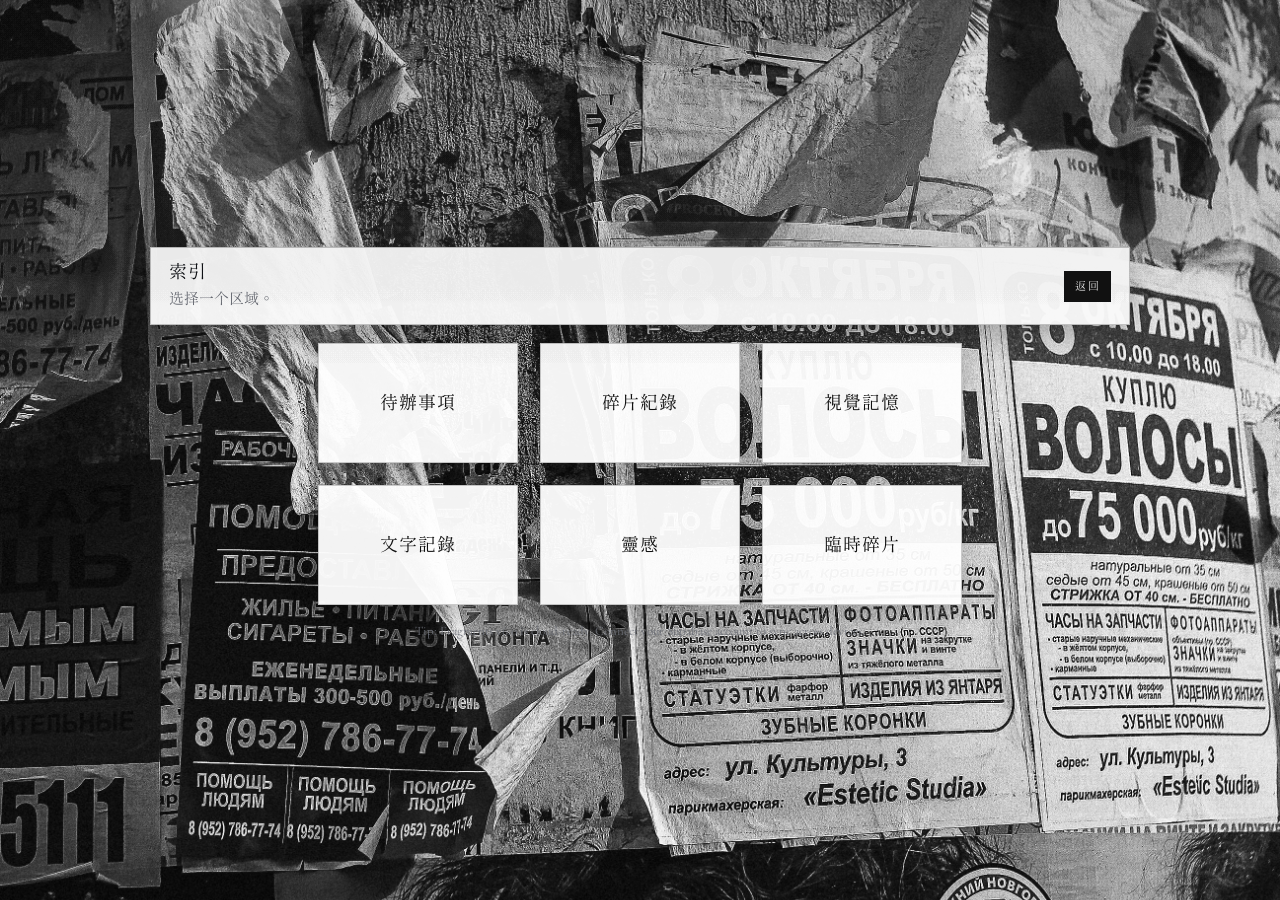
<file: hub.html>
<!doctype html>
<html lang="zh-Hant">
<head>
  <meta charset="utf-8" />
  <meta name="viewport" content="width=device-width, initial-scale=1" />
  <title>索引</title>
  <link rel="stylesheet" href="style.css" />
  <link rel="preload" href="./fonts/GenRyuMin2TW-R.otf" as="font" type="font/otf" crossorigin>
  <link rel="preconnect" href="https://fonts.googleapis.com">
  <link rel="preconnect" href="https://fonts.gstatic.com" crossorigin>
  <link href="https://fonts.googleapis.com/css2?family=Cormorant:wght@300;400;500;600;700&display=swap" rel="stylesheet">
  <link rel="apple-touch-icon" sizes="180x180" href="apple-touch-icon.png">
  <link rel="icon" type="image/png" sizes="192x192" href="icon-192.png">
  <link rel="manifest" href="manifest.json">
</head>

<body class="page bg-hub">
  <main class="center">
    <section class="wrap">
      <div class="frame frame--wide small" style="display:flex; justify-content:space-between; align-items:center; gap:12px;">
        <div>
          <div class="title" style="margin:0; font-size:18px;">索引</div>
          <div class="sub" style="margin-top:6px;">选择一个区域。</div>
        </div>
        <a class="btn btn--small" href="index.html">返回</a>
      </div>

      <div class="hub-grid hub-grid--scrap">
        <a class="hub-card hub-card--scrap" href="todo.html">待辦事項</a>

        <a class="hub-card hub-card--scrap" href="fragments.html">碎片紀錄</a>

        <a class="hub-card hub-card--scrap" href="visual.html">視覺記憶</a>

        <a class="hub-card hub-card--scrap" href="writing.html">文字記錄</a>

        <a class="hub-card hub-card--scrap" href="fragments.html?tag=%E7%81%B5%E6%84%9F">靈感</a>

        <a class="hub-card hub-card--scrap" href="inbox.html">臨時碎片</a>
      </div>

      <p class="hint" style="text-align:center; margin-top:18px;">
        Tip: Fragments v6.0 is cloud-ready. Connect your Supabase account to sync across devices.
      </p>
    </section>
  </main>
</body>
</html>
</file>
<file: style.css>
@font-face{
  font-family: "GenRyuMin TW";
  src: url("./fonts/GenRyuMin2TW-R.otf") format("opentype");
  font-style: normal;
  font-weight: 400;
  font-display: swap;
}


:root{
  --bg:#0b0b0c;
  --paper:#ffffff;
  --ink:#0f1115;
  --muted:#6d7078;
  --line:#d7d9de;

  /* Accent: Denim Blue */
  --btn:#111111;

  --font-ui: "Cormorant", "GenRyuMin TW", "Noto Serif TC", "Songti TC", serif;
  --font-display: "Cormorant", "GenRyuMin TW", Georgia, "Songti TC", serif;

  --shadow: 0 10px 30px rgba(0,0,0,.25);
}

*{box-sizing:border-box}
html,body{height:100%}
body{
  margin:0;
  color:var(--paper);
  font-family:var(--font-ui);
  background:var(--bg);
}

.page{min-height:100%; position:relative; overflow-x:hidden;}
.hidden{display:none !important}

/* =========================
   Background System
   ========================= */

/* Home */
.bg-home{
  background-color:#0b0b0c;
  background-image:
    radial-gradient(80% 60% at 20% 20%, rgba(255,255,255,.06), transparent 60%),
    radial-gradient(60% 80% at 80% 30%, rgba(255,255,255,.05), transparent 55%),
    url("bg-home.jpg");
  background-size:cover;
  background-position:center;
  background-repeat:no-repeat;
}

/* Hub */
.bg-hub{
  background-color:#0b0b0c;
  background-image:
    radial-gradient(80% 60% at 20% 20%, rgba(255,255,255,.06), transparent 60%),
    radial-gradient(60% 80% at 80% 30%, rgba(255,255,255,.05), transparent 55%),
    url("bg-hub.jpg");
  background-size:cover;
  background-position:center;
  background-repeat:no-repeat;
}

/* To Do */
.bg-todo{
  background-color:#f6f6f7;
  background-image:
    radial-gradient(60% 80% at 20% 20%, rgba(0,0,0,.04), transparent 60%),
    radial-gradient(70% 60% at 80% 30%, rgba(0,0,0,.03), transparent 55%),
    url("bg-todo.jpg");
  background-size:cover;
  background-position:center;
  background-repeat:no-repeat;
  background-attachment:fixed;
}

/* Fragments (碎片记录) */
.bg-fragments{
  background-color:#f7f7f8;
  background-image:
    radial-gradient(70% 70% at 30% 20%, rgba(0,0,0,.03), transparent 60%),
    radial-gradient(60% 80% at 80% 55%, rgba(0,0,0,.02), transparent 55%),
    url("bg-fragments.jpg");
  background-size:cover;
  background-position:center;
  background-repeat:no-repeat;
  background-attachment:fixed;
}

/* Optional future pages */
.bg-visual{
  background-color:#f6f6f7;
  background-image:
    radial-gradient(70% 70% at 20% 30%, rgba(0,0,0,.035), transparent 60%),
    radial-gradient(60% 80% at 80% 20%, rgba(0,0,0,.025), transparent 55%),
    url("bg-fragments.jpg");
  background-size:cover;
  background-position:center;
  background-repeat:no-repeat;
  background-attachment:fixed;
}
.bg-writing{
  background-color:#f7f7f8;
  background-image:
    radial-gradient(70% 70% at 25% 25%, rgba(0,0,0,.03), transparent 60%),
    radial-gradient(60% 80% at 75% 35%, rgba(0,0,0,.02), transparent 55%),
    url("bg-writing.jpg");
  background-size:cover;
  background-position:center;
  background-repeat:no-repeat;
  background-attachment:fixed;
}
.bg-inspo{
  background-color:#f7f7f8;
  background-image:
    radial-gradient(70% 70% at 30% 20%, rgba(0,0,0,.03), transparent 60%),
    radial-gradient(60% 80% at 80% 55%, rgba(0,0,0,.02), transparent 55%),
    url("bg-inspo.jpg");
  background-size:cover;
  background-position:center;
  background-repeat:no-repeat;
  background-attachment:fixed;
}
/* =========================
   Layout
   ========================= */
.center{
  min-height:100vh;
  display:grid;
  place-items:center;
  padding:32px 16px;
}

.wrap{
  width:min(980px, 92vw);
  margin: 0 auto;
  padding: 24px 0 56px;
}

.row{display:flex; gap:10px; margin-top:16px; flex-wrap:wrap}

/* =========================
   Frames / Typography
   ========================= */
.frame{
  background: rgba(255,255,255,.96);
  color: var(--ink);
  border: 1.5px solid rgba(0,0,0,.22);
  box-shadow: var(--shadow);
  padding: 22px;
}
.frame--hero{width:min(680px, 92vw); text-align:left}
.frame--wide{margin: 18px 0}
.small{padding:14px 18px}

.lyric{
  font-family:var(--font-display);
  font-size: clamp(28px, 4.2vw, 44px);
  line-height:1.15;
  margin: 2px 0 8px;
}

.title{
  font-family:var(--font-display);
  margin:0 0 6px;
  letter-spacing:.04em;
}

.sub{
  margin:0;
  color:var(--muted);
  font-size:14px;
  line-height:1.4;
}

.hint{
  margin:12px 0 0;
  color:var(--muted);
  font-size:12px;
}

/* =========================
   Buttons / Inputs
   ========================= */
.btn{
  display:inline-flex;
  align-items:center;
  justify-content:center;
  gap:8px;
  padding: 10px 14px;
  border:1px solid rgba(15,17,21,.25);
  background: var(--btn);
  color: #fff;
  text-decoration:none;
  font-size:12px;
  letter-spacing:.14em;
  text-transform:uppercase;
  cursor:pointer;
}
.btn--ghost{
  background: transparent;
  color: var(--ink);
}
.btn--small{
  padding: 8px 10px;
  letter-spacing:.12em;
  font-size:11px;
}

.input, .select, .textarea{
  font-family:var(--font-ui);
  border:1px solid rgba(15,17,21,.22);
  background: rgba(255,255,255,.98);
  color: var(--ink);
  padding: 10px 10px;
  font-size:13px;
  outline:none;
}
.input{width: 100%;}
.textarea{width:100%; resize:vertical;}
.select{padding: 10px 10px;}

/* =========================
   Hub grid (clean aligned)
   ========================= */
.hub-grid{
  display:grid;
  grid-template-columns: repeat(3, 200px);
  gap: 22px;
  justify-content:center;
}

.hub-card{
  display:flex;
  align-items:center;
  justify-content:center;
  height:120px;

  background: rgba(255,255,255,.95);
  color:#111;

  border: 1.5px solid rgba(0,0,0,.2);
  box-shadow: 0 8px 25px rgba(0,0,0,.2);

  font-family: var(--font-display);
  font-size:18px;
  letter-spacing:.05em;

  text-decoration:none;
  transition: transform .18s ease, box-shadow .18s ease, border-color .18s ease;
}
.hub-card:hover{
  transform: translateY(-6px);
  box-shadow: 0 14px 38px rgba(0,0,0,.28);
  border-color: rgba(0,0,0,.28);
}

/* If you use these classes in hub.html, keep them harmless */
.hub-grid--scrap{ /* same as hub-grid */
  grid-template-columns: repeat(3, 200px);
  gap: 22px;
  justify-content:center;
}
.hub-card--scrap{
  border-radius:0;
}
.hub-card--scrap::before{
  content:"";
  position:absolute;
  inset:0;
  background:
    linear-gradient(to bottom, rgba(0,0,0,.05), transparent 42%),
    radial-gradient(120px 80px at 18% 0%, rgba(255,255,255,.22), transparent 70%);
  pointer-events:none;
  opacity:.38;
}

/* =========================
   TO-DO V2 (Clean + Floating Panels)
   ========================= */
.todo-plain{
  color:#111;
}

/* default To Do background (in case body forgot bg-todo) */
.todo-plain{
  background-color:#f6f6f7;
  background-image:
    radial-gradient(60% 80% at 20% 20%, rgba(0,0,0,.04), transparent 60%),
    radial-gradient(70% 60% at 80% 30%, rgba(0,0,0,.03), transparent 55%),
    url("bg-todo.jpg");
  background-size:cover;
  background-position:center;
  background-repeat:no-repeat;
  background-attachment:fixed;
}

.todo-wrap{padding-top: 26px;}

.todo-topbar{
  position: sticky;
  top: 0;
  z-index: 10;
  padding: 16px 20px;
  background: rgba(255,255,255,.85);
  backdrop-filter: blur(10px);
  border-bottom: 1px solid rgba(0,0,0,.08);
  display:flex;
  align-items:center;
  justify-content:space-between;
  gap:14px;
}

.todo-back{
  color:#111;
  text-decoration:none;
  font-size:13px;
  letter-spacing:.08em;
  font-family: var(--font-ui);
}

.todo-actions{
  display:flex;
  align-items:center;
  gap:10px;
  flex-wrap:wrap;
}

/* right side helper note (used by visual page) */
.todo-topbar__right{
  display:flex;
  align-items:center;
  justify-content:flex-end;
  gap:14px;
  flex-wrap:wrap;
}

.todo-topbar__note{
  font-family: var(--font-ui);
  font-size: 12px;
  letter-spacing: .10em;
  color: rgba(0,0,0,.55);
}

.seg{
  display:flex;
  border:1px solid rgba(0,0,0,.14);
  background:#fff;
}

.seg__btn{
  border:0;
  background:transparent;
  padding:8px 10px;
  cursor:pointer;
  font-size:12px;
  letter-spacing:.08em;
  font-family: var(--font-ui);
  color:#111;
}

.seg__btn.is-active{
  background: var(--btn);
  color:#fff;
}

/* floating panels */
.todo-panel{
  border: 1px solid rgba(0,0,0,.10);
  background: rgba(255,255,255,.92);
  backdrop-filter: blur(6px);
  box-shadow: 0 14px 40px rgba(0,0,0,.12);
  margin: 18px 0;
}

.todo-panel__head{
  display:flex;
  justify-content:space-between;
  align-items:flex-end;
  padding: 14px 16px;
  border-bottom: 1px solid rgba(0,0,0,.08);
  background: var(--btn);
  color: #fff;
}

.todo-panel__title{
  font-family: var(--font-display);
  font-size: 22px;
  letter-spacing:.04em;
}

.todo-panel__sub{
  font-family: var(--font-ui);
  font-size: 12px;
  letter-spacing:.12em;
  opacity:.9;
}

.todo-table-head, .todo-row{
  display:grid;
  grid-template-columns: 38px 1fr 160px;
  gap: 10px;
  align-items:center;
  padding: 10px 16px;
  border-bottom: 1px solid rgba(0,0,0,.06);
}

.todo-table-head{
  color: rgba(0,0,0,.55);
  font-size:12px;
  letter-spacing:.10em;
  font-family: var(--font-ui);
}

.todo-table-head--nodue, .todo-row--nodue{
  grid-template-columns: 38px 1fr;
}

.todo-row:last-child{border-bottom:none}

.todo-check{
  width:18px; height:18px;
  border:1px solid rgba(0,0,0,.28);
  background:#fff;
  cursor:pointer;
}

.todo-text{
  font-family: var(--font-ui);
  font-size:14px;
  line-height:1.35;
}

.todo-due{
  text-align:right;
  font-family: var(--font-ui);
  font-size:12px;
  color: rgba(0,0,0,.55);
}

.todo-text--today,
.todo-due--today{
  font-weight: 700;
  color: rgba(15,17,21,.98);
}

.todo-text--overdue,
.todo-due--overdue{
  color: #b42318;
}

.todo-calendar-wrap{
  padding: 16px;
}

.todo-calendar-toolbar{
  display:flex;
  align-items:center;
  justify-content:space-between;
  gap:12px;
  margin-bottom: 14px;
  flex-wrap:wrap;
}

.todo-calendar-month{
  font-family: var(--font-display);
  font-size: 20px;
  letter-spacing: .04em;
  color: rgba(15,17,21,.92);
}

.todo-calendar-weekdays,
.todo-calendar-grid{
  display:grid;
  grid-template-columns: repeat(7, minmax(0, 1fr));
  gap: 10px;
}

.todo-calendar-weekdays{
  margin-bottom: 10px;
}

.todo-calendar-weekdays > div{
  text-align:center;
  font-size: 11px;
  letter-spacing: .12em;
  text-transform: uppercase;
  color: rgba(0,0,0,.48);
}

.todo-calendar-day{
  min-height: 132px;
  border: 1px solid rgba(0,0,0,.10);
  background: rgba(255,255,255,.7);
  padding: 10px;
  display:flex;
  flex-direction:column;
  gap:8px;
}

.todo-calendar-day.is-outside{
  background: rgba(255,255,255,.35);
  border-style: dashed;
}

.todo-calendar-day.is-today{
  box-shadow: inset 0 0 0 1px rgba(15,17,21,.8);
}

.todo-calendar-day__head{
  font-family: var(--font-display);
  font-size: 18px;
  color: rgba(15,17,21,.92);
}

.todo-calendar-items{
  display:flex;
  flex-direction:column;
  gap:6px;
}

.todo-calendar-item{
  width: 100%;
  text-align:left;
  border: 1px solid rgba(0,0,0,.10);
  background: rgba(255,255,255,.92);
  color: rgba(15,17,21,.88);
  padding: 6px 8px;
  font-size: 12px;
  line-height: 1.35;
  cursor:pointer;
}

.todo-calendar-item.is-today-due{
  font-weight: 700;
}

.todo-calendar-item.is-overdue{
  color: #b42318;
  border-color: rgba(180,35,24,.28);
}

.todo-calendar-item.is-done{
  opacity: .55;
  text-decoration: line-through;
}

.todo-calendar-empty{
  flex:1;
}

@media (max-width: 960px){
  .todo-calendar-day{
    min-height: 110px;
  }
}

@media (max-width: 720px){
  .todo-calendar-weekdays{
    display:none;
  }

  .todo-calendar-grid{
    grid-template-columns: 1fr;
  }

  .todo-calendar-day,
  .todo-calendar-day.is-outside{
    min-height: auto;
    background: rgba(255,255,255,.82);
  }

  .todo-calendar-day.is-outside{
    display:none;
  }
}

/* =========================
   Dialog base
   ========================= */
.dialog::backdrop{background: rgba(0,0,0,.55);}
.dialog__panel{
  width:min(720px, 92vw);
  border:none;
  padding:18px;
  background: rgba(255,255,255,.96);
  color: var(--ink);
  box-shadow: var(--shadow);
}

/* =========================
   Fragments: IG cards
   ========================= */
.post-grid{
  display:grid;
  grid-template-columns: repeat(2, minmax(0, 1fr));
  gap: 16px;
}

@media (max-width: 860px){
  .post-grid{ grid-template-columns: 1fr; }
}

.post-card{
  border: 1px solid rgba(0,0,0,.10);
  background: rgba(255,255,255,.92);
  backdrop-filter: blur(6px);
  box-shadow: 0 14px 40px rgba(0,0,0,.10);
  padding: 14px 16px;
}

.post-top{
  display:flex;
  align-items:center;
  justify-content:space-between;
  gap:12px;
  padding-bottom: 10px;
  border-bottom: 1px solid rgba(0,0,0,.06);
}

.post-date{
  font-family: var(--font-ui);
  font-size: 12px;
  letter-spacing: .12em;
  color: rgba(0,0,0,.55);
}

.post-actions{
  display:flex;
  gap:10px;
}

.post-action{
  border: none;
  background: transparent;
  cursor: pointer;
  font-family: var(--font-ui);
  font-size: 12px;
  letter-spacing: .10em;
  color: rgba(0,0,0,.55);
}

.post-action:hover{
  color: rgba(0,0,0,.85);
}

.post-tag{
  display:inline-flex;
  align-items:center;
  gap:6px;
  padding: 4px 8px;
  border: 1px solid rgba(27,58,87,.25);
  color: rgba(27,58,87,.95);
  font-size: 11px;
  letter-spacing: .06em;
  cursor: pointer;
}

.post-body{
  margin-top: 12px;
  white-space: pre-wrap;
  line-height: 1.55;
  font-size: 13px;
  color: rgba(15,17,21,.92);
}

/* =========================
   Pills / Composer / Misc
   ========================= */
.pill{
  display:inline-flex;
  align-items:center;
  justify-content:center;
  padding: 8px 10px;
  border:1px solid rgba(15,17,21,.22);
  background: rgba(255,255,255,.95);
  color: rgba(15,17,21,.92);
  font-size:12px;
  letter-spacing:.10em;
  text-transform:uppercase;
  cursor:pointer;
}
.pill--accent{ background: var(--btn); color:#fff; }
.pill--light{ background: rgba(255,255,255,.85); }
.pill:hover{ filter: brightness(.98); }

.composer{
  margin-top: 14px;
  border: 1px solid rgba(0,0,0,.10);
  background: rgba(255,255,255,.92);
  backdrop-filter: blur(6px);
  box-shadow: 0 14px 40px rgba(0,0,0,.10);
  padding: 14px 16px;
}
.composer__row{
  display:flex;
  gap:10px;
  align-items:center;
  flex-wrap:wrap;
}
.input--due{ width: 180px; }
.composer__row--actions{
  justify-content:space-between;
  margin-top:10px;
}
.composer__hint{
  font-size:12px;
  color: rgba(0,0,0,.55);
  letter-spacing:.08em;
}
.composer__btns{ display:flex; gap:10px; }

/* =========================
   Mini action buttons
   ========================= */
.mini-btn{
  border: 1px solid rgba(0,0,0,.18);
  background: rgba(255,255,255,.92);
  color: rgba(15,17,21,.82);
  font-family: var(--font-ui);
  font-size: 11px;
  letter-spacing: .10em;
  text-transform: uppercase;
  padding: 6px 8px;
  cursor: pointer;
}
.mini-btn:hover{ color: rgba(15,17,21,.98); border-color: rgba(0,0,0,.25); }
.mini-btn--danger{ color: rgba(160,25,25,.85); }
.mini-btn--danger:hover{ color: rgba(160,25,25,1); border-color: rgba(160,25,25,.35); }

/* =========================
   To-do actions columns
   ========================= */
.todo-table-head--actions{
  grid-template-columns: 38px 1fr 160px 120px;
}
.todo-row--actions{
  grid-template-columns: 38px 1fr 160px 120px;
}
.todo-table-head--nodue.todo-table-head--actions{
  grid-template-columns: 38px 1fr 120px;
}
.todo-row--nodue.todo-row--actions{
  grid-template-columns: 38px 1fr 120px;
}
.todo-row__actions{
  display:flex;
  justify-content:flex-end;
  gap:8px;
}

/* TODO: align DDL header with due dates (same column, right aligned) */
.todo-table-head--actions > :nth-child(3){
  text-align: right;
}
.todo-row--actions .todo-due{
  text-align: right;
  padding-right: 12px; /* keep a bit of air before actions */
  white-space: nowrap;
}
.todo-table-head--actions > :nth-child(4){
  text-align: right;
  padding-right: 6px;
}


/* =========================
   INSPO sticky grid
   ========================= */
.sticky-grid{
  margin-top: 18px;
  display:grid;
  grid-template-columns: repeat(3, minmax(0, 1fr));
  gap: 16px;
}
@media (max-width: 900px){
  .sticky-grid{ grid-template-columns: repeat(2, minmax(0, 1fr)); }
}
@media (max-width: 560px){
  .sticky-grid{ grid-template-columns: 1fr; }
}

.note{
  border: 1px solid rgba(0,0,0,.12);
  background: rgba(255,255,255,.92);
  box-shadow: 0 12px 34px rgba(0,0,0,.10);
  padding: 12px 12px 14px;
  color: rgba(15,17,21,.92);
}
.note__head{
  display:flex;
  align-items:flex-start;
  justify-content:space-between;
  gap:10px;
  border-bottom: 1px solid rgba(0,0,0,.06);
  padding-bottom: 10px;
  margin-bottom: 10px;
}
.note__tag{
  font-size:12px;
  letter-spacing:.08em;
  color: rgba(0,0,0,.55);
}
.note__actions{ display:flex; gap:8px; }
.note__body{
  white-space: pre-wrap;
  line-height: 1.55;
  font-size: 13px;
}

.note--calm{ background: rgba(255,255,255,.92); }
.note--blue{ background: rgba(232,240,255,.92); }
.note--hyper{ background: rgba(255,248,225,.94); }
.note--soft{ background: rgba(255,236,242,.92); }
.note--angry{ background: rgba(255,230,230,.92); }

/* =========================
   Visual Memory — Moments-style Posts
   ========================= */
.visual-post-grid{
  display:grid;
  grid-template-columns:repeat(2, minmax(0, 1fr));
  gap:16px;
  padding:16px;
}

.visual-post{
  border:1px solid rgba(0,0,0,.10);
  background:rgba(255,255,255,.94);
  box-shadow:0 14px 40px rgba(0,0,0,.10);
  overflow:hidden;
  cursor:pointer;
}

.visual-post__head{
  display:flex;
  justify-content:space-between;
  align-items:center;
  gap:12px;
  padding:12px 14px;
  border-bottom:1px solid rgba(0,0,0,.07);
}

.visual-post__date{
  font-size:11px;
  letter-spacing:.13em;
  color:rgba(0,0,0,.56);
}

.visual-post__actions{
  display:flex;
  gap:10px;
}

.visual-post__media{
  display:grid;
  gap:3px;
  width:100%;
  max-width:100%;
  background:#ededee;
}

.visual-post__cell{
  min-width:0;
  aspect-ratio:1 / 1;
  overflow:hidden;
  background:#f1f1f2;
}

.visual-post__img{
  display:block;
  width:100%;
  height:100%;
  object-fit:cover;
}

/* 1 photo: keep it smaller, like a Moments thumbnail rather than a full-width hero. */
.visual-post__media--1{
  width:58%;
}

/* 2 photos: two equal thumbnails. */
.visual-post__media--2{
  width:72%;
  grid-template-columns:repeat(2, minmax(0,1fr));
}

/* 3–9 photos: three-column Moments grid. */
.visual-post__media--3,
.visual-post__media--4,
.visual-post__media--5,
.visual-post__media--6,
.visual-post__media--7,
.visual-post__media--8,
.visual-post__media--9{
  grid-template-columns:repeat(3, minmax(0,1fr));
}

.visual-post__caption{
  padding:12px 14px 4px;
  white-space:pre-wrap;
  line-height:1.55;
  font-size:13px;
  color:rgba(15,17,21,.92);
}

.visual-post__footer{
  display:flex;
  align-items:center;
  gap:12px;
  padding:8px 14px 12px;
  color:rgba(0,0,0,.45);
  font-size:10px;
  letter-spacing:.08em;
}

.visual-post__album,
.visual-post__music{
  display:inline-flex;
  align-items:center;
  gap:4px;
}

.visual-post__music{
  color:rgba(15,17,21,.78);
}

.visual-empty{
  min-height:180px;
  border:1px dashed rgba(0,0,0,.18);
  display:flex;
  flex-direction:column;
  align-items:center;
  justify-content:center;
  gap:7px;
  color:rgba(0,0,0,.48);
  text-align:center;
  grid-column:1 / -1;
}

.visual-empty strong{
  color:rgba(15,17,21,.75);
  font-family:var(--font-display);
  font-size:20px;
}

.visual-empty span{
  font-size:12px;
}

.visual-editor{
  width:min(760px,92vw);
}

.visual-editor__stack{
  display:grid;
  gap:14px;
}

.visual-editor__row{
  display:grid;
  grid-template-columns:minmax(0,1fr) minmax(0,1fr);
  gap:10px;
}

.visual-editor__row .field > .input,
.visual-editor__row .field > .select{
  width:100%;
  min-width:0;
}

.visual-editor__hint{
  margin:0;
  line-height:1.55;
}

.visual-photo-order-wrap{
  display:grid;
  gap:7px;
}

.visual-photo-order__hint{
  color:rgba(0,0,0,.48);
  font-size:11px;
  line-height:1.5;
}

.visual-photo-order{
  display:grid;
  gap:7px;
  max-height:260px;
  overflow:auto;
  padding:2px;
  border:1px solid rgba(0,0,0,.10);
  background:rgba(248,248,249,.9);
}

.visual-photo-order__item{
  display:grid;
  grid-template-columns:54px minmax(0,1fr) auto;
  align-items:center;
  gap:10px;
  padding:6px;
  background:#fff;
  border:1px solid rgba(0,0,0,.08);
  cursor:grab;
}

.visual-photo-order__item.is-dragging{
  opacity:.45;
}

.visual-photo-order__thumb{
  width:54px;
  height:54px;
  object-fit:cover;
  display:block;
}

.visual-photo-order__meta{
  min-width:0;
}

.visual-photo-order__number{
  font-size:11px;
  letter-spacing:.10em;
  color:rgba(0,0,0,.45);
}

.visual-photo-order__name{
  margin-top:2px;
  overflow:hidden;
  text-overflow:ellipsis;
  white-space:nowrap;
  font-size:12px;
  color:rgba(15,17,21,.82);
}

.visual-photo-order__actions{
  display:flex;
  gap:5px;
}

.visual-photo-order__actions .mini-btn{
  min-width:30px;
  padding:5px 7px;
}

.visual-photo-order__actions .mini-btn:disabled{
  opacity:.25;
  cursor:default;
}

.visual-photo-order__empty{
  padding:12px;
  color:rgba(0,0,0,.45);
  font-size:11px;
  text-align:center;
}


/* Viewer: one image at a time */
.visual-viewer{
  width:min(980px,94vw);
}

.visual-viewer__top{
  display:flex;
  justify-content:space-between;
  align-items:flex-start;
  gap:12px;
  margin-bottom:8px;
}

.visual-viewer__album{
  margin-top:4px;
  font-size:11px;
  letter-spacing:.10em;
  color:rgba(0,0,0,.45);
}

.visual-viewer__counter{
  text-align:center;
  font-size:11px;
  letter-spacing:.12em;
  color:rgba(0,0,0,.45);
  margin-bottom:10px;
}

.lb__media-stage{
  position:relative;
  display:flex;
  align-items:center;
  justify-content:center;
  min-height:62vh;
  background:#111;
  overflow:hidden;
}

.lb__single-media{
  width:100%;
  height:62vh;
  display:flex;
  align-items:center;
  justify-content:center;
}

.lb__single-image{
  display:block;
  width:100%;
  height:100%;
  object-fit:contain;
}

.lb__nav{
  position:absolute;
  z-index:2;
  top:50%;
  transform:translateY(-50%);
  width:42px;
  height:42px;
  border:1px solid rgba(255,255,255,.25);
  background:rgba(0,0,0,.45);
  color:#fff;
  cursor:pointer;
  font-size:20px;
  display:flex;
  align-items:center;
  justify-content:center;
}

.lb__nav:disabled{
  opacity:.25;
  cursor:default;
}

.lb__nav--prev{left:12px;}
.lb__nav--next{right:12px;}

.visual-viewer__bottom{
  display:grid;
  gap:12px;
  padding-top:14px;
}

.lb__cap{
  white-space:pre-wrap;
  line-height:1.6;
  font-size:13px;
  color:rgba(15,17,21,.92);
}

.lb__music{
  display:grid;
  gap:7px;
}

.lb__audio{
  width:100%;
}

.lb__actions{
  display:flex;
  gap:10px;
  flex-wrap:wrap;
  justify-content:flex-end;
}

@media (max-width:700px){
  .visual-editor__row{
    grid-template-columns:1fr;
  }

  .visual-post__media--1{
    width:62%;
  }

  .visual-post__media--2{
    width:82%;
  }

  .lb__media-stage,
  .lb__single-media{
    min-height:54vh;
    height:54vh;
  }
}


/* Writing: single column posts */
.post-grid--single{ grid-template-columns: 1fr; }


/* =========================
   Writing (Posts)
   ========================= */
.input--search{
  width: 220px;
}
@media (max-width: 860px){
  .input--search{ width: 100%; }
}

.writing-grid{
  display:grid;
  grid-template-columns: 1fr;
  gap: 14px;
}

.writing-card{
  border: 1px solid rgba(0,0,0,.10);
  background: rgba(255,255,255,.92);
  backdrop-filter: blur(6px);
  box-shadow: 0 14px 40px rgba(0,0,0,.10);
  padding: 14px 16px;
}

.writing-top{
  display:flex;
  align-items:center;
  justify-content:space-between;
  gap:12px;
  padding-bottom: 10px;
  border-bottom: 1px solid rgba(0,0,0,.06);
}

.writing-meta{
  display:flex;
  align-items:center;
  gap:10px;
  flex-wrap:wrap;
}

.writing-title{
  font-family: var(--font-display);
  font-size: 18px;
  color: rgba(15,17,21,.92);
  margin: 10px 0 6px;
  letter-spacing:.02em;
}

.writing-excerpt{
  white-space: pre-wrap;
  line-height: 1.55;
  font-size: 13px;
  color: rgba(15,17,21,.92);
}

.timeline-group{
  margin: 4px 0 14px;
}
.timeline-title{
  font-family: var(--font-display);
  font-size: 16px;
  letter-spacing:.06em;
  margin: 0 0 10px;
  color: rgba(15,17,21,.82);
}

/* --- Writing: multi-tag + expand/collapse tweaks --- */
.tag-row{ display:flex; gap:6px; flex-wrap:wrap; }
.tag-chip{
  appearance:none;
  border:1px solid rgba(0,0,0,.14);
  background: rgba(255,255,255,.75);
  padding: 2px 8px;
  border-radius: 999px;
  font-size: 12px;
  line-height: 1.4;
  cursor: pointer;
}
.tag-chip:hover{ background: rgba(255,255,255,.95); }

.writing-title{
  position: relative;
  padding-left: 10px;
}
.writing-title::before{
  content:"";
  position:absolute;
  left:0;
  top: 3px;
  bottom: 3px;
  width: 3px;
  border-radius: 2px;
  background: rgba(0,0,0,.20);
}

.more-link{
  margin-top: 10px;
  border: none;
  background: transparent;
  color: rgba(15,17,21,.70);
  cursor: pointer;
  font-size: 12px;
  padding: 0;
}
.more-link:hover{ color: rgba(15,17,21,.92); }

/* =========================
   Inbox / 臨時碎片
   ========================= */
.home-inbox{
  margin-top:20px;
  padding-top:18px;
  border-top:1px solid rgba(0,0,0,.12);
}

.home-inbox__head{
  display:flex;
  align-items:center;
  justify-content:space-between;
  gap:14px;
}

.home-inbox__title{
  font-family:var(--font-display);
  font-size:18px;
  letter-spacing:.04em;
}

.home-inbox__sub{
  margin-top:4px;
  color:var(--muted);
  font-size:12px;
}

.home-inbox__link{
  display:inline-block;
  margin-top:12px;
  color:rgba(15,17,21,.72);
  font-size:12px;
  text-decoration:none;
}

.home-inbox__link:hover{
  color:rgba(15,17,21,.95);
  text-decoration:underline;
}

.inbox-count{
  color:rgba(15,17,21,.58);
  font-size:12px;
  letter-spacing:.04em;
}

.inbox-grid{
  display:grid;
  grid-template-columns:1fr;
  gap:12px;
}

.inbox-card{
  border:1px solid rgba(0,0,0,.10);
  background:rgba(255,255,255,.92);
  box-shadow:0 10px 28px rgba(0,0,0,.07);
  padding:14px 16px;
}

.inbox-card__body{
  white-space:pre-wrap;
  line-height:1.6;
  font-size:14px;
  color:rgba(15,17,21,.94);
}

.inbox-card__meta{
  margin-top:10px;
  color:rgba(0,0,0,.48);
  font-size:11px;
  letter-spacing:.04em;
}

.inbox-card__actions{
  display:flex;
  justify-content:flex-end;
  gap:8px;
  margin-top:12px;
}

.inbox-empty{
  padding:36px 16px;
  text-align:center;
  color:var(--muted);
  font-size:13px;
}

.inbox-form-fields{
  display:grid;
  gap:10px;
}


/* =========================================================
   MOBILE — Fragments v5
   Desktop layout stays unchanged above this breakpoint.
   ========================================================= */
@media (max-width: 700px){
  :root{
    --mobile-gutter: 14px;
  }

  html{
    -webkit-text-size-adjust:100%;
  }

  body{
    min-width:0;
    overflow-x:hidden;
  }

  .center{
    min-height:100svh;
    padding:18px var(--mobile-gutter);
    align-items:center;
  }

  .wrap{
    width:calc(100vw - (var(--mobile-gutter) * 2));
    max-width:none;
    padding:16px 0 34px;
  }

  .frame{
    padding:16px;
  }

  .frame--hero{
    width:100%;
  }

  .frame--wide{
    margin:10px 0 14px;
  }

  .lyric{
    font-size:clamp(25px, 8vw, 36px);
    line-height:1.2;
  }

  .row{
    gap:8px;
  }

  .row .btn{
    flex:1 1 140px;
  }

  .btn{
    min-height:40px;
    padding:9px 12px;
    letter-spacing:.08em;
    font-size:11px;
  }

  .btn--small{
    min-height:38px;
    padding:8px 10px;
    font-size:10px;
  }

  .input,
  .select,
  .textarea{
    min-height:42px;
    font-size:16px; /* prevents iOS Safari input zoom */
  }

  .textarea{
    min-height:120px;
  }

  /* Hub / index */
  .hub-grid,
  .hub-grid--scrap{
    width:100%;
    grid-template-columns:repeat(2, minmax(0, 1fr));
    gap:10px;
  }

  .hub-card{
    width:100%;
    height:96px;
    font-size:16px;
  }

  .hub-card:hover{
    transform:none;
  }

  /* Home quick capture */
  .home-inbox{
    margin-top:16px;
    padding-top:14px;
  }

  .home-inbox__title{
    font-size:17px;
  }

  .home-inbox__link{
    padding:7px 0;
  }

  /* All page top bars */
  .todo-topbar,
  .topbar{
    position:sticky;
    top:0;
    z-index:20;
    padding:10px var(--mobile-gutter);
    gap:8px;
    flex-wrap:wrap;
  }

  .todo-back,
  .topbar__brand{
    flex:0 0 auto;
    font-size:12px;
    padding:7px 0;
  }

  .todo-actions,
  .topbar__right{
    width:100%;
    min-width:0;
    justify-content:flex-start;
    gap:6px;
  }

  /* To Do toolbar: deliberate rows instead of accidental wrapping */
  .todo-plain .todo-actions{
    display:grid;
    grid-template-columns:minmax(0,1fr) auto;
    grid-template-areas:
      "hide add"
      "lists lists"
      "views views";
    align-items:stretch;
    width:100%;
    gap:8px;
  }

  .todo-plain .todo-actions > #toggleHideDone{
    grid-area:hide;
    width:100%;
  }

  .todo-plain .todo-actions > .seg:nth-of-type(1){
    grid-area:lists;
    width:100%;
  }

  .todo-plain .todo-actions > .seg:nth-of-type(2){
    grid-area:views;
    width:100%;
  }

  .todo-plain .todo-actions > #addTodoBtn{
    grid-area:add;
    width:auto;
  }

  .todo-plain .seg{
    display:grid;
    grid-template-columns:repeat(3,minmax(0,1fr));
    width:100%;
    max-width:none;
  }

  .todo-plain .seg:nth-of-type(2){
    grid-template-columns:repeat(2,minmax(0,1fr));
  }

  .todo-plain .seg__btn{
    width:100%;
    min-width:0;
  }

  .todo-actions > .select{
    flex:1 1 110px;
    min-width:0;
  }

  .todo-actions > .btn,
  .todo-actions > .pill{
    flex:0 0 auto;
  }

  .seg{
    flex:0 0 auto;
    max-width:100%;
  }

  .seg__btn{
    min-height:38px;
    padding:8px 9px;
    font-size:10px;
    letter-spacing:.04em;
  }

  .topbar__right{
    flex-wrap:wrap;
  }

  .topbar__right .input--search{
    flex:1 1 100%;
    width:100%;
  }

  .topbar__right .select{
    flex:1 1 120px;
  }

  /* Panels */
  .todo-wrap{
    padding-top:10px;
  }

  .todo-panel{
    margin:10px 0;
  }

  .todo-panel__head{
    align-items:flex-start;
    gap:8px;
    padding:12px 13px;
    flex-wrap:wrap;
  }

  .todo-panel__title{
    font-size:19px;
  }

  .todo-panel__sub{
    font-size:10px;
    letter-spacing:.08em;
  }

  /* Fragments */
  .post-grid{
    grid-template-columns:1fr;
    gap:10px;
    padding:10px !important;
  }

  .post-card{
    padding:12px 13px;
  }

  .post-top{
    gap:8px;
  }

  .post-actions{
    gap:7px;
  }

  .post-action{
    font-size:11px;
    padding:5px 0;
  }

  /* To Do */
  .todo-table-head--actions,
  .todo-row--actions{
    grid-template-columns:28px minmax(0,1fr) 76px 88px;
    gap:5px;
    padding:9px 10px;
  }

  .todo-table-head--nodue.todo-table-head--actions,
  .todo-row--nodue.todo-row--actions{
    grid-template-columns:28px minmax(0,1fr) 88px;
    gap:5px;
    padding:9px 10px;
  }

  .todo-text{
    font-size:13px;
    min-width:0;
    overflow-wrap:anywhere;
  }

  .todo-due{
    font-size:10px;
    padding-right:2px !important;
    white-space:nowrap;
  }

  .todo-row__actions{
    display:grid;
    grid-template-columns:1fr 1fr;
    gap:4px;
    min-width:0;
  }

  .todo-row__actions .mini-btn{
    width:100%;
    min-width:0;
    padding:6px 2px;
    font-size:9px;
    letter-spacing:0;
    white-space:nowrap;
    overflow:hidden;
    text-overflow:clip;
  }

  .composer{
    padding:12px;
  }

  .composer__row{
    align-items:stretch;
  }

  .composer__row > .input{
    width:100%;
    flex:1 1 100%;
  }

  .composer__row .input--due{
    width:100%;
    flex:1 1 100%;
  }

  .composer__row--actions{
    align-items:flex-start;
    flex-direction:column;
  }

  .composer__btns{
    width:100%;
  }

  .composer__btns .btn{
    flex:1;
  }

  /* Calendar: keep a real 7-column month grid on mobile */
  .todo-calendar-wrap{
    padding:8px;
    overflow:hidden;
  }

  .todo-calendar-toolbar{
    display:grid;
    grid-template-columns:auto 1fr auto;
    align-items:center;
    gap:6px;
    margin-bottom:8px;
  }

  .todo-calendar-toolbar .mini-btn{
    min-width:0;
    padding:7px 8px;
    white-space:nowrap;
  }

  .todo-calendar-month{
    text-align:center;
    font-size:17px;
  }

  .todo-calendar-weekdays{
    display:grid;
    grid-template-columns:repeat(7,minmax(0,1fr));
    gap:3px;
    margin-bottom:4px;
  }

  .todo-calendar-weekdays > div{
    font-size:8px;
    letter-spacing:.06em;
  }

  .todo-calendar-grid{
    display:grid;
    grid-template-columns:repeat(7,minmax(0,1fr));
    gap:3px;
  }

  .todo-calendar-day,
  .todo-calendar-day.is-outside{
    min-height:72px;
    height:auto;
    padding:5px 4px;
    gap:4px;
    overflow:hidden;
    background:rgba(255,255,255,.82);
  }

  .todo-calendar-day.is-outside{
    display:flex;
    background:rgba(255,255,255,.35);
    border-style:dashed;
  }

  .todo-calendar-day__head{
    font-size:13px;
    line-height:1;
  }

  .todo-calendar-items{
    gap:3px;
    min-width:0;
  }

  .todo-calendar-item{
    padding:3px 4px;
    font-size:8px;
    line-height:1.2;
    overflow:hidden;
    display:-webkit-box;
    -webkit-box-orient:vertical;
    -webkit-line-clamp:2;
  }

  /* Dialogs: viewport-safe mobile sheets */
  .dialog{
    box-sizing:border-box;
    width:calc(100vw - 24px);
    max-width:calc(100vw - 24px);
    max-height:calc(100svh - 24px);
    margin:auto;
    padding:0;
    border:0;
    overflow:hidden;
  }

  .dialog::backdrop{
    background:rgba(0,0,0,.62);
  }

  .dialog__panel,
  .visual-editor,
  .visual-viewer{
    box-sizing:border-box;
    width:100%;
    max-width:none;
    max-height:calc(100svh - 24px);
    margin:0;
    padding:14px;
    overflow:auto;
  }

  .dialog__panel{
    border-radius:0;
  }

  .dialog__actions{
    gap:7px;
    flex-wrap:wrap;
  }

  .dialog__actions .btn{
    flex:1 1 0;
    min-width:0;
  }

  /* Visual Memory */
  .visual-post-grid{
    grid-template-columns:1fr;
    gap:10px;
    padding:10px;
  }

  .visual-post__head{
    padding:10px 12px;
  }

  .visual-post__actions{
    gap:7px;
  }

  .visual-post__actions .mini-btn{
    min-height:34px;
    padding:6px 7px;
  }

  .visual-post__media--1{
    width:72%;
  }

  .visual-post__media--2{
    width:100%;
  }

  .visual-post__media--3,
  .visual-post__media--4,
  .visual-post__media--5,
  .visual-post__media--6,
  .visual-post__media--7,
  .visual-post__media--8,
  .visual-post__media--9{
    width:100%;
    grid-template-columns:repeat(3, minmax(0,1fr));
  }

  .visual-post__caption{
    padding:10px 12px 3px;
    font-size:13px;
  }

  .visual-post__footer{
    padding:7px 12px 10px;
  }

  .visual-editor__row{
    grid-template-columns:1fr;
    gap:10px;
  }

  .visual-photo-order{
    max-height:220px;
  }

  .visual-photo-order__item{
    grid-template-columns:48px minmax(0,1fr) auto;
    gap:8px;
  }

  .visual-photo-order__thumb{
    width:48px;
    height:48px;
  }

  .visual-photo-order__actions{
    gap:3px;
  }

  .visual-photo-order__actions .mini-btn{
    min-width:32px;
    min-height:36px;
    padding:5px 6px;
  }

  /* Visual viewer: fit the dialog, not 100vw inside a narrower dialog */
  .dialog:has(.visual-viewer){
    width:calc(100vw - 24px);
    max-width:calc(100vw - 24px);
    height:auto;
    max-height:calc(100svh - 24px);
    margin:auto;
    overflow:hidden;
  }

  .dialog:has(.visual-viewer) .visual-viewer{
    box-sizing:border-box;
    width:100%;
    max-width:none;
    height:auto;
    max-height:calc(100svh - 24px);
    margin:0;
    padding:10px;
    overflow:auto;
  }

  .visual-viewer__top{
    align-items:center;
  }

  .visual-viewer__top .btn{
    min-height:36px;
  }

  .visual-viewer__counter{
    margin-bottom:7px;
  }

  .lb__media-stage{
    min-height:52svh;
    height:52svh;
  }

  .lb__single-media{
    height:52svh;
  }

  .lb__nav{
    width:38px;
    height:38px;
    font-size:18px;
  }

  .lb__nav--prev{left:7px;}
  .lb__nav--next{right:7px;}

  .lb__cap{
    font-size:13px;
  }

  .lb__actions{
    justify-content:stretch;
  }

  .lb__actions .btn{
    flex:1;
  }

  /* Inbox */
  .inbox-grid{
    gap:10px;
  }

  .inbox-card{
    padding:12px 13px;
  }

  .inbox-card__actions{
    justify-content:stretch;
  }

  .inbox-card__actions .btn{
    flex:1;
  }

  /* Inspo */
  .sticky-grid{
    grid-template-columns:1fr;
    gap:10px;
    margin-top:10px;
  }

  .note{
    padding:11px 12px 13px;
  }

  /* Writing */
  .writing-grid{
    gap:10px;
  }

  .writing-card{
    padding:12px 13px;
  }

  .writing-top{
    align-items:flex-start;
  }

  .writing-title{
    font-size:17px;
  }

  /* Make fixed-background pages behave better on iOS */
  .bg-todo,
  .bg-fragments,
  .bg-visual,
  .bg-writing,
  .bg-inspo,
  .todo-plain{
    background-attachment:scroll;
  }
}

@media (max-width: 390px){
  .todo-calendar-grid,
  .todo-calendar-weekdays{
    gap:2px;
  }

  .todo-calendar-day,
  .todo-calendar-day.is-outside{
    min-height:64px;
    padding:4px 3px;
  }

  .todo-calendar-day__head{
    font-size:12px;
  }

  .todo-calendar-item{
    padding:2px 3px;
    font-size:7px;
  }

  .hub-grid,
  .hub-grid--scrap{
    grid-template-columns:1fr;
  }

  .hub-card{
    height:82px;
  }

  .todo-table-head--actions,
  .todo-row--actions{
    grid-template-columns:28px minmax(0,1fr) 68px 82px;
  }

  .todo-table-head--nodue.todo-table-head--actions,
  .todo-row--nodue.todo-row--actions{
    grid-template-columns:28px minmax(0,1fr) 82px;
  }

  .todo-row__actions .mini-btn{
    font-size:8px;
    padding-left:1px;
    padding-right:1px;
  }

  .visual-post__media--1{
    width:82%;
  }
}


/* =========================================================
   ToDo UI/UX Redesign v1.0 — scoped to todo.html only
   ========================================================= */
.todo-topbar--workspace {
  padding: 13px clamp(14px, 2vw, 28px);
  gap: 16px;
}
.todo-actions--workspace {
  gap: 9px;
  justify-content: flex-end;
}
.todo-category-switch .seg__btn,
.todo-mobile-view-toggle .seg__btn {
  min-height: 36px;
  padding: 8px 12px;
}
.todo-mobile-view-toggle,
.todo-span-toggle,
.weekday-short {
  display: none;
}
.todo-add-button {
  white-space: nowrap;
}
.todo-wrap--workspace {
  width: min(1500px, 96vw);
  padding-top: 12px;
  padding-bottom: 56px;
}
.todo-workspace {
  display: grid;
  grid-template-columns: minmax(0, 1.18fr) minmax(0, 1fr);
  align-items: start;
  gap: clamp(14px, 1.6vw, 24px);
}
.todo-workspace > .todo-panel {
  min-width: 0;
  margin: 10px 0 18px;
}
.todo-workspace .todo-panel__head {
  min-height: 66px;
  align-items: center;
  gap: 12px;
}
.todo-workspace .todo-panel__title {
  font-size: 21px;
}
.todo-workspace .todo-panel__sub {
  font-size: 10px;
  letter-spacing: .08em;
  text-align: right;
}
.todo-calendar-wrap--workspace {
  padding: 13px;
}
.todo-calendar-toolbar--workspace {
  display: grid;
  grid-template-columns: minmax(0, 1fr) auto;
  gap: 10px 12px;
  margin-bottom: 12px;
}
.todo-week-nav {
  display: flex;
  align-items: center;
  gap: 6px;
  min-width: 0;
}
.todo-week-nav .mini-btn {
  min-height: 33px;
  padding: 7px 8px;
  white-space: nowrap;
}
.todo-calendar-month {
  grid-column: 1 / -1;
  grid-row: 1;
  font-size: 17px;
  line-height: 1.25;
  text-align: center;
  align-self: center;
  pointer-events: none;
}
.todo-week-nav {
  grid-column: 1 / 2;
  grid-row: 2;
}
.todo-today-button {
  display: inline-flex;
}
.todo-span-toggle {
  grid-column: 2 / 3;
  grid-row: 2;
  justify-self: end;
}
.todo-calendar-weekdays--workspace {
  display: grid;
  grid-template-columns: repeat(7, minmax(0, 1fr));
  gap: 7px;
  margin: 0 0 7px;
}
.todo-calendar-weekdays--workspace > div {
  font-size: 9px;
  letter-spacing: .06em;
}
.todo-calendar-grid--workspace {
  display: grid;
  grid-template-columns: repeat(7, minmax(0, 1fr));
  grid-auto-rows: minmax(132px, auto);
  gap: 7px;
}
.todo-calendar-grid--workspace.is-two-weeks {
  grid-template-rows: repeat(2, minmax(132px, auto));
}
.todo-calendar-grid--workspace .todo-calendar-day {
  position: relative;
  min-width: 0;
  min-height: 132px;
  height: auto;
  overflow: hidden;
  padding: 8px 7px 7px;
  gap: 6px;
  border: 1px solid rgba(0,0,0,.11);
  background: rgba(255,255,255,.77);
  cursor: pointer;
  transition: border-color .15s ease, background .15s ease, box-shadow .15s ease;
}
.todo-calendar-grid--workspace .todo-calendar-day:hover {
  background: rgba(255,255,255,.98);
  border-color: rgba(0,0,0,.3);
}
.todo-calendar-grid--workspace .todo-calendar-day.is-today {
  border-color: rgba(15,17,21,.78);
  box-shadow: inset 0 0 0 1px rgba(15,17,21,.18);
}
.todo-calendar-grid--workspace .todo-calendar-day.is-selected {
  background: rgba(255,255,255,.99);
  box-shadow: inset 0 0 0 2px rgba(15,17,21,.62);
}
.todo-calendar-day__head {
  display: flex;
  align-items: center;
  justify-content: space-between;
  gap: 3px;
  min-width: 0;
  line-height: 1;
}
.todo-calendar-day__weekday {
  display: none;
  font-family: var(--font-ui);
  font-size: 9px;
  letter-spacing: .03em;
  text-transform: uppercase;
  color: rgba(0,0,0,.48);
}
.todo-calendar-day__number {
  font-family: var(--font-display);
  font-size: 17px;
  line-height: 1.05;
  color: rgba(15,17,21,.92);
}
.todo-calendar-day__number.is-today-number {
  display: inline-flex;
  align-items: center;
  justify-content: center;
  width: 25px;
  height: 25px;
  border-radius: 50%;
  color: white;
  background: #111;
}
.todo-day-add {
  display: inline-flex;
  align-items: center;
  justify-content: center;
  flex: 0 0 auto;
  width: 24px;
  height: 24px;
  padding: 0;
  border: 1px solid rgba(0,0,0,.15);
  background: rgba(255,255,255,.83);
  color: #111;
  border-radius: 50%;
  font: 400 16px/1 var(--font-ui);
  cursor: pointer;
  opacity: .68;
}
.todo-day-add:hover,
.todo-day-add:focus-visible {
  opacity: 1;
  border-color: rgba(0,0,0,.5);
}
.todo-calendar-day__count {
  min-height: 10px;
  font-size: 9px;
  line-height: 1.1;
  color: rgba(0,0,0,.42);
}
.todo-calendar-items {
  min-width: 0;
  gap: 4px;
}
.todo-calendar-grid--workspace .todo-calendar-item {
  min-width: 0;
  padding: 5px 6px;
  border-color: rgba(0,0,0,.09);
  background: rgba(255,255,255,.94);
  font-size: 10px;
  line-height: 1.28;
  overflow: hidden;
  display: -webkit-box;
  -webkit-box-orient: vertical;
  -webkit-line-clamp: 2;
  overflow-wrap: anywhere;
}
.todo-calendar-grid--workspace .todo-calendar-item.is-overdue {
  border-left: 2px solid #b42318;
}
.todo-calendar-more {
  width: 100%;
  border: 0;
  padding: 1px 0 0;
  text-align: left;
  background: transparent;
  color: rgba(0,0,0,.58);
  font: 500 10px/1.3 var(--font-ui);
  cursor: pointer;
}
.todo-calendar-more:hover {
  color: #111;
  text-decoration: underline;
}
.todo-selected-day-panel {
  display: none;
}
.todo-main-list-view {
  min-width: 0;
}
.todo-list-panel .todo-table-head--actions,
.todo-list-panel .todo-row--actions {
  grid-template-columns: 24px minmax(0, 1fr) 82px 98px;
  gap: 7px;
  padding: 10px 11px;
}
.todo-list-panel .todo-table-head--actions {
  font-size: 10px;
  letter-spacing: .07em;
}
.todo-list-panel .todo-row--actions .todo-due {
  padding-right: 0;
  font-size: 10px;
  white-space: normal;
  overflow-wrap: anywhere;
}
.todo-list-panel .todo-row__actions {
  gap: 4px;
}
.todo-list-panel .todo-row__actions .mini-btn {
  padding: 5px 6px;
  font-size: 9px;
  letter-spacing: .04em;
}
.todo-list-panel .todo-check {
  width: 16px;
  height: 16px;
}
.todo-text-button {
  min-width: 0;
  display: block;
  border: 0;
  padding: 0;
  background: transparent;
  color: inherit;
  font: inherit;
  text-align: left;
  overflow-wrap: anywhere;
  cursor: pointer;
}
.todo-text-button:hover {
  text-decoration: underline;
  text-underline-offset: 2px;
}
.todo-text-button.is-done,
.todo-row.is-done .todo-text {
  text-decoration: line-through;
  opacity: .55;
}
.todo-empty-state {
  padding: 16px;
}
.todo-secondary-lists {
  display: grid;
  grid-template-columns: repeat(2, minmax(0, 1fr));
  gap: clamp(14px, 1.6vw, 24px);
  align-items: start;
}
.todo-secondary-panel {
  min-width: 0;
  margin: 0 0 18px;
}
.todo-secondary-panel .todo-panel__head {
  min-height: 58px;
}
.todo-secondary-panel .todo-panel__title {
  font-size: 20px;
}
.todo-secondary-panel .todo-table-head--actions,
.todo-secondary-panel .todo-row--actions {
  grid-template-columns: 24px minmax(0, 1fr) 98px;
  gap: 7px;
  padding: 10px 12px;
}
.todo-secondary-panel .todo-row__actions {
  gap: 4px;
}
.todo-secondary-panel .todo-row__actions .mini-btn {
  padding: 5px 6px;
  font-size: 9px;
  letter-spacing: .04em;
}
.todo-secondary-panel .todo-check {
  width: 16px;
  height: 16px;
}

/* Create/edit dialogs use the same neutral visual language as existing panels. */
.todo-dialog-panel {
  width: min(520px, calc(100vw - 28px));
  max-width: 100%;
  display: grid;
  gap: 15px;
  padding: 22px;
}
.todo-dialog-heading .title,
.todo-edit-title {
  margin: 0 0 4px;
}
.todo-dialog-heading .sub {
  font-size: 12px;
}
.todo-dialog-field {
  display: grid;
  gap: 7px;
  color: rgba(15,17,21,.84);
  font-size: 12px;
  letter-spacing: .04em;
}
.todo-dialog-field .input {
  min-height: 43px;
}
.todo-optional-label {
  color: rgba(0,0,0,.46);
  letter-spacing: 0;
}
.todo-dialog-actions {
  display: flex;
  align-items: center;
  justify-content: flex-end;
  flex-wrap: wrap;
  gap: 8px;
  margin-top: 2px;
}
.todo-dialog-actions--edit {
  justify-content: flex-start;
}
.todo-dialog-actions__spacer {
  flex: 1 1 auto;
}
.todo-delete-button {
  color: #9e2525;
}
.todo-done-field {
  display: flex;
  align-items: center;
  gap: 9px;
  color: rgba(15,17,21,.9);
  font-size: 13px;
}
.todo-done-field input {
  width: 17px;
  height: 17px;
}
.todo-enter-hint,
#todoEditHint {
  margin: -5px 0 0;
}
.todo-day-dialog__tasks {
  display: grid;
  gap: 7px;
  max-height: min(50vh, 420px);
  overflow-y: auto;
}
.todo-day-dialog-item {
  width: 100%;
  padding: 11px 12px;
  border: 1px solid rgba(0,0,0,.1);
  background: rgba(255,255,255,.92);
  text-align: left;
  color: #111;
  font: 13px/1.4 var(--font-ui);
  overflow-wrap: anywhere;
  cursor: pointer;
}
.todo-day-dialog-item:hover {
  border-color: rgba(0,0,0,.35);
}
.todo-day-dialog-item.is-done {
  opacity: .55;
  text-decoration: line-through;
}

@media (max-width: 1100px) and (min-width: 761px) {
  .todo-wrap--workspace {
    width: min(980px, 94vw);
  }
  .todo-workspace {
    grid-template-columns: minmax(0, 1fr);
  }
  .todo-calendar-grid--workspace .todo-calendar-day {
    min-height: 126px;
  }
}

@media (max-width: 760px) {
  .todo-plain .todo-actions--workspace {
    display: grid;
    grid-template-columns: minmax(0, 1fr) auto;
    grid-template-areas: "hide add" "lists lists" "views views";
    align-items: stretch;
    width: 100%;
    gap: 8px;
  }
  .todo-topbar--workspace {
    align-items: center;
    flex-wrap: wrap;
    padding: 10px 12px;
    gap: 8px 12px;
  }
  .todo-topbar--workspace .todo-back {
    padding: 5px 0;
    font-size: 12px;
  }
  .todo-actions--workspace {
    display: flex;
    width: 100%;
    flex-wrap: wrap;
    align-items: center;
    justify-content: space-between;
    gap: 8px;
  }
  .todo-category-switch {
    order: 3;
    flex: 1 1 100%;
    display: grid;
    grid-template-columns: repeat(3, minmax(0, 1fr));
  }
  .todo-category-switch .seg__btn {
    min-width: 0;
    padding: 8px 5px;
    font-size: 11px;
  }
  .todo-actions--workspace > #toggleHideDone {
    order: 1;
    min-height: 34px;
    padding: 7px 8px;
    font-size: 10px;
    letter-spacing: .04em;
  }
  .todo-add-button {
    order: 2;
    min-height: 36px;
    padding: 8px 13px;
    font-size: 10px;
  }
  .todo-mobile-view-toggle {
    order: 4;
    display: grid;
    flex: 1 1 100%;
    grid-template-columns: repeat(2, minmax(0, 1fr));
  }
  .todo-mobile-view-toggle .seg__btn {
    min-height: 36px;
  }
  .todo-wrap--workspace {
    width: 100%;
    padding: 8px 10px 34px;
  }
  .todo-workspace {
    display: grid;
    grid-template-columns: minmax(0, 1fr);
    gap: 0;
  }
  .todo-workspace > .todo-panel {
    margin: 8px 0 14px;
  }
  .todo-workspace[data-mobile-view="calendar"] .todo-list-panel {
    display: none;
  }
  .todo-workspace[data-mobile-view="list"] .todo-calendar-panel {
    display: none;
  }
  .todo-workspace .todo-panel__head {
    min-height: 58px;
    padding: 12px 13px;
  }
  .todo-workspace .todo-panel__title {
    font-size: 20px;
  }
  .todo-workspace .todo-panel__sub {
    max-width: 54%;
    font-size: 9px;
    line-height: 1.35;
  }
  .todo-calendar-wrap--workspace {
    padding: 11px 9px 12px;
  }
  .todo-calendar-toolbar--workspace {
    display: grid;
    grid-template-columns: minmax(0, 1fr) auto;
    gap: 9px 7px;
    margin-bottom: 10px;
  }
  .todo-calendar-month {
    grid-column: 1 / -1;
    grid-row: 1;
    font-size: 15px;
    padding: 0 2px;
  }
  .todo-week-nav {
    grid-column: 1 / 2;
    grid-row: 2;
    gap: 4px;
  }
  .todo-week-nav .mini-btn {
    min-height: 34px;
    padding: 7px 7px;
    font-size: 9px;
    letter-spacing: .03em;
  }
  .todo-today-button {
    display: inline-flex;
  }
  .todo-span-toggle {
    display: inline-flex;
    grid-column: 2 / 3;
    grid-row: 2;
    align-self: center;
    min-height: 34px;
    padding: 7px 8px;
    font-size: 9px;
    letter-spacing: .02em;
    white-space: nowrap;
  }
  .todo-calendar-weekdays--workspace {
    display: grid;
    grid-template-columns: repeat(7, minmax(0, 1fr));
    gap: 3px;
    margin-bottom: 5px;
  }
  .todo-calendar-weekdays--workspace > div {
    font-size: 10px;
    letter-spacing: 0;
  }
  .todo-calendar-weekdays--workspace .weekday-full {
    display: none;
  }
  .todo-calendar-weekdays--workspace .weekday-short {
    display: inline;
  }
  .todo-calendar-grid--workspace {
    grid-template-columns: repeat(7, minmax(0, 1fr));
    grid-auto-rows: minmax(86px, auto);
    gap: 3px;
  }
  .todo-calendar-grid--workspace.is-two-weeks {
    grid-template-rows: repeat(2, minmax(86px, auto));
  }
  .todo-calendar-grid--workspace .todo-calendar-day {
    min-height: 86px;
    height: auto;
    padding: 5px 4px 4px;
    gap: 4px;
    background: rgba(255,255,255,.84);
    border-radius: 0;
  }
  .todo-calendar-day__head {
    flex-wrap: wrap;
    align-items: flex-start;
    gap: 3px;
  }
  .todo-calendar-day__weekday {
    display: none;
  }
  .todo-calendar-day__number {
    font-size: 15px;
  }
  .todo-calendar-day__number.is-today-number {
    width: 23px;
    height: 23px;
  }
  .todo-day-add {
    width: 18px;
    height: 18px;
    font-size: 13px;
    opacity: .82;
  }
  .todo-calendar-day__count {
    min-height: 13px;
    margin-top: 2px;
    font-size: 8px;
    line-height: 1.2;
    color: rgba(0,0,0,.58);
    overflow-wrap: anywhere;
  }
  .todo-calendar-grid--workspace .todo-calendar-items {
    display: none;
  }
  .todo-calendar-more {
    display: none;
  }
  .todo-calendar-grid--workspace .todo-calendar-day.is-selected {
    background: white;
    box-shadow: inset 0 0 0 2px rgba(15,17,21,.7);
  }
  .todo-selected-day-panel {
    display: block;
    margin-top: 13px;
    border-top: 1px solid rgba(0,0,0,.1);
    padding-top: 13px;
  }
  .todo-selected-day__head {
    display: flex;
    align-items: center;
    justify-content: space-between;
    gap: 10px;
    margin-bottom: 9px;
  }
  .todo-selected-day__eyebrow {
    margin-bottom: 3px;
    color: rgba(0,0,0,.44);
    font-size: 9px;
    letter-spacing: .12em;
    text-transform: uppercase;
  }
  .todo-selected-day__title {
    margin: 0;
    font: 600 18px/1.25 var(--font-display);
    color: #111;
  }
  .todo-selected-day__head .btn {
    min-height: 34px;
    padding: 7px 9px;
    font-size: 9px;
    letter-spacing: .04em;
  }
  .todo-selected-day__tasks {
    display: grid;
    gap: 0;
  }
  .todo-selected-task {
    display: grid;
    grid-template-columns: 23px minmax(0, 1fr);
    align-items: center;
    gap: 8px;
    padding: 11px 2px;
    border-bottom: 1px solid rgba(0,0,0,.07);
  }
  .todo-selected-task:last-child {
    border-bottom: 0;
  }
  .todo-selected-task__text {
    min-width: 0;
    border: 0;
    padding: 0;
    color: #111;
    background: transparent;
    font: 13px/1.4 var(--font-ui);
    text-align: left;
    overflow-wrap: anywhere;
  }
  .todo-selected-task__text.is-done {
    text-decoration: line-through;
    opacity: .55;
  }
  .todo-selected-day-empty {
    padding: 12px 2px;
    color: rgba(0,0,0,.48);
    font-size: 12px;
  }
  .todo-list-panel .todo-table-head--actions,
  .todo-list-panel .todo-row--actions {
    grid-template-columns: 25px minmax(0, 1fr) 74px 88px;
    gap: 6px;
    padding: 10px 9px;
  }
  .todo-list-panel .todo-table-head--actions {
    font-size: 9px;
  }
  .todo-list-panel .todo-row--actions .todo-due {
    font-size: 9px;
    line-height: 1.3;
  }
  .todo-list-panel .todo-row__actions .mini-btn {
    padding: 6px 5px;
    font-size: 8px;
  }
  .todo-list-panel .todo-text-button {
    font-size: 12px;
    line-height: 1.35;
  }
  .todo-secondary-lists {
    grid-template-columns: minmax(0, 1fr);
    gap: 0;
  }
  .todo-secondary-panel {
    margin: 0 0 14px;
  }
  .todo-secondary-panel .todo-panel__head {
    min-height: 54px;
    padding: 11px 13px;
  }
  .todo-secondary-panel .todo-table-head--actions,
  .todo-secondary-panel .todo-row--actions {
    grid-template-columns: 25px minmax(0, 1fr) 88px;
    gap: 6px;
    padding: 10px 9px;
  }
  .todo-secondary-panel .todo-row__actions .mini-btn {
    padding: 6px 5px;
    font-size: 8px;
  }
  .todo-dialog-panel {
    width: calc(100vw - 28px);
    padding: 18px 15px;
    gap: 13px;
  }
  .todo-dialog-actions .btn {
    min-height: 38px;
  }
  .todo-dialog-actions--edit {
    gap: 6px;
  }
  .todo-dialog-actions--edit .btn {
    padding: 8px 8px;
    font-size: 9px;
    letter-spacing: .04em;
  }
  .todo-day-dialog__tasks {
    max-height: 45vh;
  }
}

@media (max-width: 390px) {
  .todo-wrap--workspace {
    padding-left: 7px;
    padding-right: 7px;
  }
  .todo-calendar-wrap--workspace {
    padding-left: 7px;
    padding-right: 7px;
  }
  .todo-calendar-grid--workspace .todo-calendar-day {
    min-height: 80px;
    padding: 4px 3px;
  }
  .todo-calendar-day__number {
    font-size: 14px;
  }
  .todo-day-add {
    width: 16px;
    height: 16px;
    font-size: 12px;
  }
  .todo-calendar-day__count {
    font-size: 7px;
  }
  .todo-list-panel .todo-table-head--actions,
  .todo-list-panel .todo-row--actions {
    grid-template-columns: 22px minmax(0, 1fr) 65px 78px;
    gap: 4px;
    padding-left: 7px;
    padding-right: 7px;
  }
  .todo-list-panel .todo-row__actions .mini-btn {
    padding: 5px 3px;
    font-size: 7px;
  }
  .todo-secondary-panel .todo-table-head--actions,
  .todo-secondary-panel .todo-row--actions {
    grid-template-columns: 22px minmax(0, 1fr) 78px;
    gap: 4px;
    padding-left: 7px;
    padding-right: 7px;
  }
  .todo-secondary-panel .todo-row__actions .mini-btn {
    padding: 5px 3px;
    font-size: 7px;
  }
}


/* ToDo workspace polish v1.1 — one unified section, calmer hierarchy */
.todo-main-panel {
  margin: 10px 0 22px;
  overflow: hidden;
  border: 1px solid rgba(15,17,21,.16);
  box-shadow: 0 8px 28px rgba(0,0,0,.13);
  background: rgba(255,255,255,.97);
}
.todo-main-panel__head {
  min-height: 72px;
  padding: 17px 21px;
  background: #171717;
  color: #fff;
  border-bottom: 1px solid rgba(255,255,255,.12);
}
.todo-main-panel__head .todo-panel__title {
  color: #fff;
  font-size: clamp(23px, 2vw, 29px);
  letter-spacing: -.015em;
}
.todo-main-panel__head .todo-panel__sub {
  max-width: none;
  color: rgba(255,255,255,.72);
  font-size: 11px;
  letter-spacing: .055em;
}
.todo-main-panel > .todo-workspace {
  gap: 0;
  grid-template-columns: minmax(0, 1.08fr) minmax(0, .92fr);
  align-items: stretch;
  background: rgba(255,255,255,.97);
}
.todo-main-panel .todo-workspace > .todo-panel {
  margin: 0;
  min-width: 0;
  border: 0;
  border-radius: 0;
  box-shadow: none;
  background: transparent;
}
.todo-main-panel .todo-calendar-panel {
  border-right: 1px solid rgba(15,17,21,.12) !important;
}
.todo-main-panel .todo-calendar-wrap--workspace {
  padding: 19px 17px 18px;
}
.todo-main-panel .todo-calendar-toolbar--workspace {
  align-items: center;
  gap: 10px;
}
.todo-main-panel .todo-week-nav {
  gap: 6px;
}
.todo-main-panel .mini-btn {
  border-radius: 5px;
  border-color: rgba(15,17,21,.16);
  background: #fff;
  transition: background .15s ease, border-color .15s ease;
}
.todo-main-panel .mini-btn:hover {
  background: #f2f2f2;
  border-color: rgba(15,17,21,.32);
}
.todo-main-panel .todo-calendar-month {
  font-size: 14px;
  font-weight: 600;
  letter-spacing: .015em;
}
.todo-main-panel .todo-calendar-weekdays--workspace {
  margin-top: 13px;
  margin-bottom: 7px;
}
.todo-main-panel .todo-calendar-weekdays--workspace > div {
  color: #777b83;
  font-size: 9px;
  letter-spacing: .075em;
}
.todo-main-panel .todo-calendar-grid--workspace {
  gap: 6px;
}
.todo-main-panel .todo-calendar-grid--workspace .todo-calendar-day {
  border: 1px solid #e5e6e9;
  border-radius: 7px;
  background: #fbfbfc;
  transition: border-color .15s ease, background .15s ease, box-shadow .15s ease;
}
.todo-main-panel .todo-calendar-grid--workspace .todo-calendar-day:hover {
  border-color: #aeb2ba;
  background: #fff;
}
.todo-main-panel .todo-calendar-grid--workspace .todo-calendar-day.is-today {
  border: 1.5px solid #282828;
  box-shadow: inset 0 0 0 1px rgba(0,0,0,.035);
  background: #fff;
}
.todo-main-panel .todo-calendar-grid--workspace .todo-calendar-day.is-selected {
  border-color: #555b66;
  background: #f1f2f4;
}
.todo-main-panel .todo-calendar-day__number {
  font-weight: 600;
}
.todo-main-panel .todo-calendar-grid--workspace .todo-calendar-item {
  border-radius: 4px;
  background: #eceef1;
  color: #292c32;
  border-left: 2px solid #858b95;
  line-height: 1.3;
}
.todo-main-panel .todo-calendar-grid--workspace .todo-calendar-item.is-overdue {
  background: #f8eaea;
  border-left-color: #b75b5b;
  color: #7f3030;
}
.todo-main-panel .todo-list-panel {
  border-left: 0 !important;
}
.todo-main-panel .todo-main-list-view {
  padding: 19px 17px;
}
.todo-main-panel .todo-table-head--actions {
  border-bottom: 1px solid #e5e6e9;
  background: #f7f7f8;
  border-radius: 5px 5px 0 0;
}
.todo-main-panel .todo-row--actions {
  min-height: 52px;
  border-bottom-color: #ececef;
}
.todo-main-panel .todo-row--actions:hover {
  background: #fafafa;
}
.todo-main-panel .todo-selected-day-panel {
  margin-top: 15px;
  padding: 13px;
  border: 1px solid #e7e8eb;
  border-radius: 7px;
  background: #fafafa;
}
.todo-main-panel .todo-selected-day__eyebrow {
  letter-spacing: .09em;
}
.todo-secondary-lists {
  gap: 18px;
}
.todo-secondary-panel {
  border: 1px solid rgba(15,17,21,.14);
  box-shadow: 0 5px 20px rgba(0,0,0,.09);
}
@media (max-width: 1100px) and (min-width: 761px) {
  .todo-main-panel > .todo-workspace {
    grid-template-columns: minmax(0, 1fr);
  }
  .todo-main-panel .todo-calendar-panel {
    border-right: 0 !important;
    border-bottom: 1px solid rgba(15,17,21,.12) !important;
  }
}
@media (max-width: 760px) {
  .todo-main-panel {
    margin: 6px 0 16px;
    border-radius: 7px;
  }
  .todo-main-panel__head {
    min-height: 62px;
    padding: 13px 15px;
  }
  .todo-main-panel__head .todo-panel__title {
    font-size: 22px;
  }
  .todo-main-panel__head .todo-panel__sub {
    max-width: none;
    font-size: 10px;
  }
  .todo-main-panel .todo-workspace > .todo-panel {
    border-radius: 0;
  }
  .todo-main-panel .todo-calendar-panel {
    border-right: 0 !important;
    border-bottom: 1px solid rgba(15,17,21,.12) !important;
  }
  .todo-main-panel .todo-calendar-wrap--workspace {
    padding: 12px 10px 13px;
  }
  .todo-main-panel .todo-main-list-view {
    padding: 12px 10px;
  }
  .todo-main-panel .todo-calendar-grid--workspace {
    gap: 4px;
  }
  .todo-secondary-lists {
    gap: 12px;
  }
}

/* ToDo v1.2 — keep the desktop task list aligned with the two-week calendar.
   Extra tasks scroll inside the list instead of stretching the whole page. */
@media (min-width: 1101px) {
  .todo-main-panel > .todo-workspace {
    height: 455px;
    min-height: 455px;
    align-items: stretch;
  }

  .todo-main-panel .todo-calendar-panel,
  .todo-main-panel .todo-list-panel {
    height: 455px;
    min-height: 0;
    overflow: hidden;
  }

  .todo-main-panel .todo-calendar-wrap--workspace {
    display: flex;
    flex-direction: column;
    height: 100%;
    min-height: 0;
    box-sizing: border-box;
  }

  .todo-main-panel .todo-calendar-grid--workspace.is-two-weeks {
    grid-template-rows: repeat(2, minmax(0, 1fr));
    grid-auto-rows: minmax(0, 1fr);
    flex: 1 1 auto;
    min-height: 0;
  }

  .todo-main-panel .todo-calendar-grid--workspace:not(.is-two-weeks) {
    grid-auto-rows: minmax(0, 1fr);
    flex: 1 1 auto;
    min-height: 0;
  }

  .todo-main-panel .todo-calendar-grid--workspace .todo-calendar-day {
    min-height: 0;
    height: 100%;
  }

  .todo-main-panel .todo-main-list-view {
    display: flex;
    flex-direction: column;
    height: 100%;
    min-height: 0;
    box-sizing: border-box;
    overflow: hidden;
  }

  .todo-main-panel .todo-table-head--actions {
    flex: 0 0 auto;
    position: relative;
    z-index: 1;
  }

  .todo-main-panel #todoListMain {
    flex: 1 1 auto;
    min-height: 0;
    overflow-y: auto;
    overscroll-behavior: contain;
    scrollbar-gutter: stable;
    padding-right: 2px;
  }

  .todo-main-panel #todoListMain .todo-row--actions {
    min-height: 52px;
  }
}

/* Tablet layouts stack the panels, so let them use natural height. */
@media (max-width: 1100px) {
  .todo-main-panel > .todo-workspace {
    height: auto;
    min-height: 0;
  }

  .todo-main-panel .todo-calendar-panel,
  .todo-main-panel .todo-list-panel {
    height: auto;
    min-height: 0;
    overflow: visible;
  }

  .todo-main-panel .todo-main-list-view {
    display: block;
    height: auto;
    overflow: visible;
  }

  .todo-main-panel #todoListMain {
    overflow: visible;
  }
}


/* =========================================================
   Fragments v5.3 — mobile ToDo workspace layout
   Mobile: one-week calendar stacked above the full ToDo list.
   Maybe and Wish remain below the ToDo list.
   ========================================================= */
@media (max-width: 760px) {
  /* The mobile layout shows Calendar and List together, in document order. */
  .todo-mobile-view-toggle {
    display: none !important;
  }

  .todo-workspace {
    display: flex !important;
    flex-direction: column !important;
    gap: 0 !important;
  }

  .todo-workspace[data-mobile-view="calendar"] .todo-list-panel,
  .todo-workspace[data-mobile-view="list"] .todo-calendar-panel {
    display: block !important;
  }

  .todo-workspace > .todo-calendar-panel,
  .todo-workspace > .todo-list-panel {
    width: 100%;
    min-width: 0;
  }

  /* A compact, single-week calendar; the list follows directly beneath it. */
  .todo-calendar-grid--workspace {
    grid-auto-rows: minmax(62px, auto);
    gap: 3px;
  }

  .todo-calendar-grid--workspace.is-two-weeks {
    grid-template-rows: none;
  }

  .todo-calendar-grid--workspace .todo-calendar-day {
    min-height: 62px;
    padding: 5px 3px;
    gap: 2px;
  }

  .todo-calendar-day__number {
    font-size: 14px;
  }

  .todo-calendar-day__number.is-today-number {
    width: 21px;
    height: 21px;
  }

  .todo-calendar-grid--workspace .todo-calendar-items,
  .todo-calendar-more {
    display: none !important;
  }

  .todo-calendar-toolbar--workspace {
    grid-template-columns: minmax(0, 1fr) auto;
    gap: 8px 6px;
  }

  .todo-week-nav .mini-btn {
    min-height: 32px;
    padding: 6px;
  }

  /* Hide the two-week control on mobile: mobile calendar is always one week. */
  .todo-span-toggle {
    display: none !important;
  }

  .todo-calendar-weekdays--workspace > div {
    text-align: center;
    font-size: 9px;
  }

  .todo-selected-day-panel {
    margin-top: 9px;
    padding-top: 9px;
  }

  .todo-workspace > .todo-list-panel {
    margin-top: 0;
  }

  .todo-list-panel .todo-table-head--actions,
  .todo-list-panel .todo-row--actions {
    grid-template-columns: 25px minmax(0, 1fr) 58px 72px;
    gap: 4px;
    padding: 9px 7px;
  }

  .todo-list-panel .todo-row__actions .mini-btn {
    padding: 5px 3px;
    font-size: 8px;
  }

  .todo-secondary-lists {
    display: grid;
    grid-template-columns: minmax(0, 1fr);
    gap: 0;
  }
}


/* =========================
   FRAGMENTS v7.0 — TYPOGRAPHY
   English: Cormorant | Chinese: GenRyuMin TW
   Unified responsive type scale; existing layout and components retained.
   ========================= */
:root{
  --font-en: "Cormorant", Georgia, serif;
  --font-zh: "GenRyuMin TW", "Noto Serif TC", "Songti TC", serif;
  --font-ui: "Cormorant", "GenRyuMin TW", "Noto Serif TC", "Songti TC", serif;
  --font-display: "Cormorant", "GenRyuMin TW", Georgia, "Songti TC", serif;

  --type-page: 34px;
  --type-section: 24px;
  --type-subheading: 18px;
  --type-body: 15px;
  --type-caption: 13px;
  --type-label: 11px;
}
html, body, button, input, select, textarea{
  font-family: var(--font-ui);
}
body{ font-size: var(--type-body); }
h1, .lyric{
  font-family: var(--font-display);
  font-size: clamp(28px, 4.2vw, 44px);
  line-height: 1.15;
}
h2, .title{
  font-family: var(--font-display);
  font-size: var(--type-section);
  line-height: 1.2;
}
h3{ font-family: var(--font-display); font-size: var(--type-subheading); line-height: 1.25; }
p, li, label, .sub{ font-size: var(--type-body); }
.hint, small, .caption{ font-size: var(--type-caption); }
button, .btn{ font-family: var(--font-en), var(--font-zh), serif; }

@media (max-width: 640px){
  :root{
    --type-page: 28px;
    --type-section: 21px;
    --type-subheading: 17px;
    --type-body: 15px;
    --type-caption: 13px;
    --type-label: 11px;
  }
  h2, .title{ font-size: var(--type-section); }
  h3{ font-size: var(--type-subheading); }
}


/* =========================================================
   FRAGMENTS v7.0 FIX — CONSISTENT TASK TEXT (ORIGINAL SCALE)
   Preserve the original 14px desktop / 13px mobile sizing,
   while making every task label use the same rules.
   ========================================================= */
.todo-row .todo-text,
.todo-row .todo-text-button,
.todo-list-panel .todo-row .todo-text,
.todo-list-panel .todo-row .todo-text-button,
.todo-secondary-panel .todo-row .todo-text,
.todo-secondary-panel .todo-row .todo-text-button {
  font-family: var(--font-ui) !important;
  font-size: 14px !important;
  font-weight: 400 !important;
  line-height: 1.35 !important;
  letter-spacing: normal !important;
}

@media (max-width: 640px) {
  .todo-row .todo-text,
  .todo-row .todo-text-button,
  .todo-list-panel .todo-row .todo-text,
  .todo-list-panel .todo-row .todo-text-button,
  .todo-secondary-panel .todo-row .todo-text,
  .todo-secondary-panel .todo-row .todo-text-button {
    font-size: 13px !important;
    line-height: 1.35 !important;
  }
}


/* v7.0 local CJK font: use GenRyuMin TW for Han characters,
   while Cormorant remains the preferred Latin/number typeface. */
:lang(zh), :lang(zh-Hant), :lang(zh-TW), :lang(zh-HK) {
  font-family: "Cormorant", "GenRyuMin TW", "Noto Serif TC", "Songti TC", serif;
}
</file>
